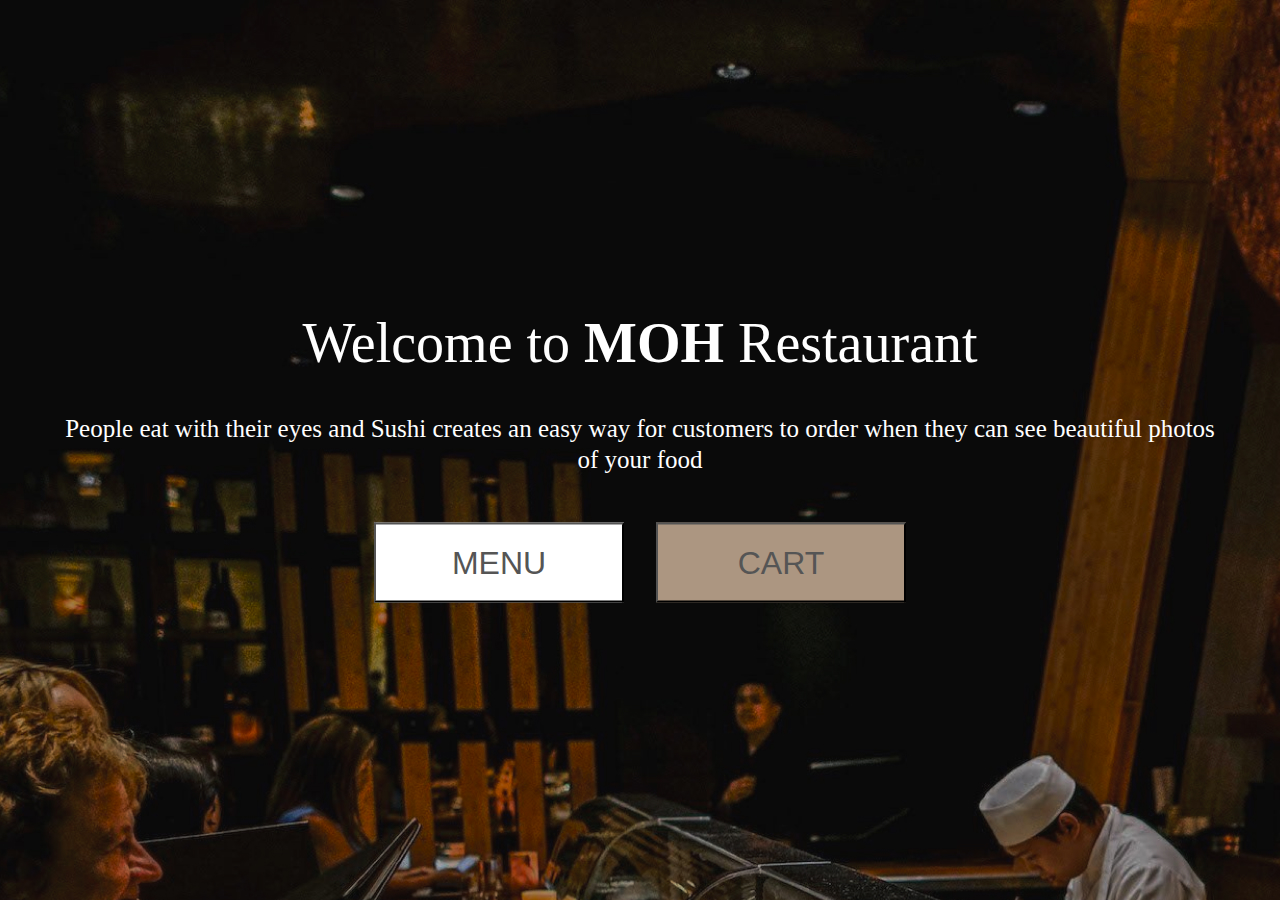
<file: index.html>
<!DOCTYPE html>
<html lang="en">
<head>
    <meta charset="UTF-8">
    <meta http-equiv="X-UA-Compatible" content="IE=edge">
    <meta name="viewport" content="width=device-width, initial-scale=1.0">
    <link rel="stylesheet" href="style.css">
    <link rel="shortcut icon" href="favicon.icon" type="image/x-icon">
    <title>MOH Food App</title>
</head>
<body>
     <div class="home">
        <div class="home-img">
            <img src="images/restaurant 1.jpg" alt="bg-color">
        </div>
        <div class="home-text">
            <h1>Welcome to <b>MOH</b> Restaurant</h1>

            <p>People eat with their eyes and Sushi creates an easy way for customers 
                to order when they can see beautiful photos of your food</p>

                <div class="button">
                    <a href="menu.html"> <button>MENU</button></a>
                    <a href="cart.html"><button class="btn3">CART</button></a>
                </div>
     </div>

   
     </div>
</body>
</html>
</file>
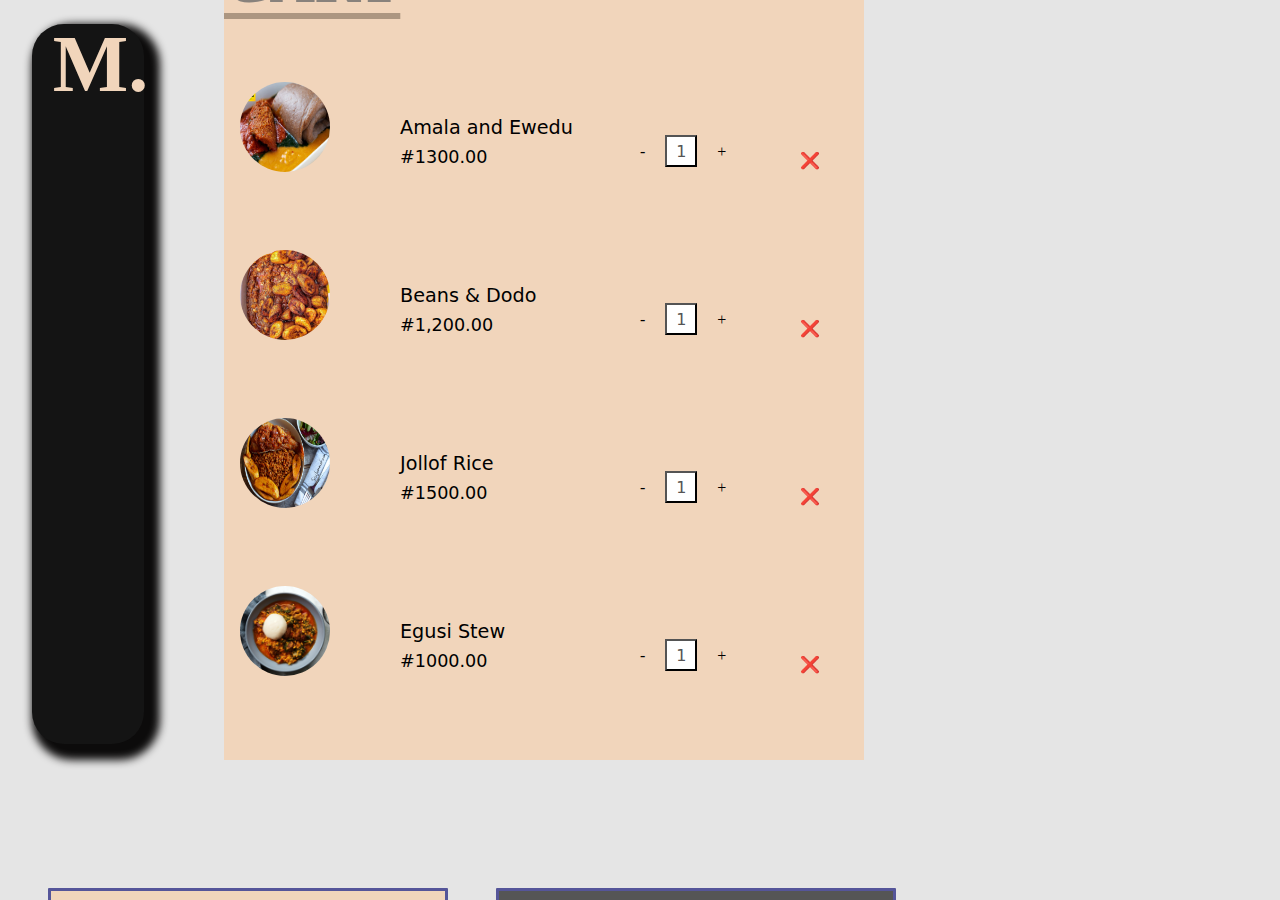
<file: cart.html>
<!DOCTYPE html>
<html lang="en">
<head>
    <meta charset="UTF-8">
    <meta http-equiv="X-UA-Compatible" content="IE=edge">
    <meta name="viewport" content="width=device-width, initial-scale=1.0">
    <title>Cart</title>
    <link rel="stylesheet" href="style.css">
    <link rel="shortcut icon" href="favicon.ico?" type="image/x-icon">
    <link rel="stylesheet" href="https://unicons.iconscout.com/release/v4.0.0/css/line.css">
</head>
<body>
    <main class="container">
        <nav>
            <a href="#" class="navbar-links"><h1>M.</h1></a>
            <a href="index.html" class="navbar-link"><i class="uil uil-home"></i> </a>
            <a href="menu.html" class="navbar-link"><i class="uil uil-restaurant"></i></a>
            <a href="cart.html" class="navbar-link"><i class="uil uil-shopping-cart"></i></a>
            <a href="#" class="navbar-link"><i class="uil uil-map-marker"></i></a>
            <a href="#" class="navbar-link"><i class="uil uil-signin"></i></a>
        </nav>

        <div class="cart-section">
            <div class="cart-heading">
                <h2>CART</h2>
            </div>
            <div class="cart-list">
                <div class="cart-list-items1">
                    <div class="cart-img">
                        <img src="images/amala-and-ewedu.jpg" alt="" class="cart-img">
                    </div>
                </div>
                   <div class="cart-name">
                        <p class="cart-name-des"> Amala and Ewedu </p>
                            <span class="cart-span">#1300.00</span>
                    </div>
                    <div class="cart-menu-btn">
                        <p >- <button class="btnnnc">1</button> +</p>
                        
                    </div>
                    <div class="cart-cancel">
                        <p class="cart-menu-cancel">❌</p>
                    </div>
            </div>
            <div class="cart-list">
                <div class="cart-list-items2">
                    <div class="cart-img">
                        <img src="images/beans.jpg" alt="" class="cart-img">
                    </div>
                </div>
                <div class="cart-name">
                    <p class="cart-name-des"> Beans & Dodo </p>
                         <span class="cart-span">#1,200.00</span>
                </div>
                <div class="cart-menu-btn">
                    <p>- <button class="btnnnc">1</button> +</p>
                </div>
                <div class="cart-cancel">
                    <p class="cart-menu-cancel">❌</p>
                </div>
            </div>
            <div class="cart-list">
                <div class="cart-list-items3">
                    <div class="cart-img">
                        <img src="images/jollof.jpg" alt="" class="cart-img">
                    </div>
                </div>
                <div class="cart-name">
                    <p class="cart-name-des"> Jollof Rice </p>
                    <span class="cart-span">#1500.00</span>
                </div>
                <div class="cart-menu-btn">
                    <p>- <button class="btnnnc">1</button> +</p>
                </div>
                <div class="cart-cancel">
                    <p class="cart-menu-cancel">❌</p>
                </div>
            </div>
            <div class="cart-list">
                <div class="cart-list-items4">
                    <div class="cart-img">
                        <img src="images/EgusiStew.jpg" alt="" class="cart-img">
                    </div>
                </div>
                <div class="cart-name">
                    <p class="cart-name-des"> Egusi Stew </p>
                    <span class="cart-span">#1000.00</span>
                </div>
                <div class="cart-menu-btn">
                    <p>- <button class="btnnnc">1</button> +</p>
                </div>
                <div class="cart-cancel">
                    <p class="cart-menu-cancel">❌</p>
                </div>

            </div>
       </div>

        <div class="cart-promo-section">
            <div class="cart-order">
                <div class="order-description">
                    <h4 class="cart-order-heading">Your Subtotal</h4>
                     <p class="cart-order-text">Subtotal <span>$80.00</span></p>
                   <button class="cart-order-btn">Confirm Order</button>
                </div>
                

            </div>

            <div class="cart-promo">
                <div class="promo-description">
                <h3 class="cart-promo-code">Promo Code</h3>
                <input type="text" placeholder="enter promo code">
                <button class="cart-promo-btn">Apply</button>
            </div>
        </div>
    </main>

    <script>

           
    </script>
</body>
</html>
</file>
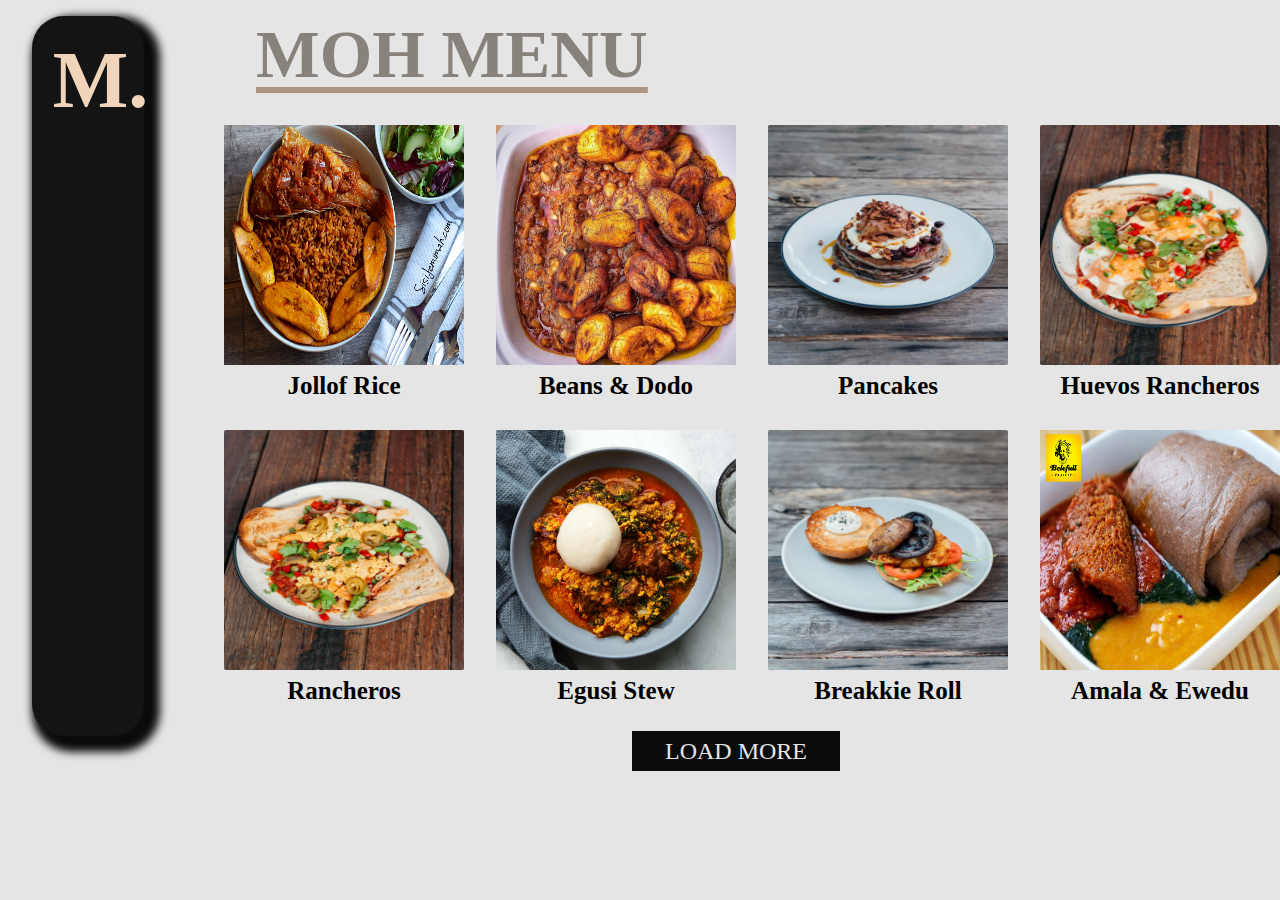
<file: menu.html>
<!DOCTYPE html>
<html lang="en">
<head>
    <meta charset="UTF-8">
    <meta http-equiv="X-UA-Compatible" content="IE=edge">
    <meta name="viewport" content="width=device-width, initial-scale=1.0">
    <title>Menu Page</title>
    <link rel="stylesheet" href="style.css">
    <link rel="shortcut icon" href="favicon.ico?" type="image/x-icon">
    <link rel="stylesheet" href="https://unicons.iconscout.com/release/v4.0.0/css/line.css">
</head>
<body>
    <main>
        <nav>
            <a href="#" class="navbar-links"><h1>M.</h1></a>
            <a href="index.html" class="navbar-link"><i class="uil uil-home"></i> </a>
            <a href="menu.html" class="navbar-link"><i class="uil uil-restaurant"></i></a>
            <a href="cart.html" class="navbar-link"><i class="uil uil-shopping-cart"></i></a>
            <a href="#" class="navbar-link"><i class="uil uil-map-marker"></i></a>
            <a href="#" class="navbar-link"><i class="uil uil-signin"></i></a>
        </nav>
    
        <div class="menu">
            <div class="menu-heading">
                <h2>MOH MENU</h2>
            </div>
    
            <div class="menu-list">
                <div class="menu-list-items">
                    <img class="menu-img" src="images/jollof.jpg" alt="">
                    <h3> Jollof Rice </h3>
                </div>
    
                <div class="menu-list-items">
                    <img class="menu-img" src="images/beans.jpg" alt="">
                    <h3> Beans & Dodo </h3>
                </div>
                
                <div class="menu-list-items">
                    <img class="menu-img" src="images/Rectangle 11.png" alt="">
                    <h3>Pancakes</h3>
                </div>
    
                <div class="menu-list-items">
                    <img class="menu-img" src="images/Rectangle 12.png" alt="">
                    <h3>Huevos Rancheros</h3>
                </div>
    
                <div class="menu-list-items">
                    <img class="menu-img" src="images/Rectangle 13.png" alt="">
                    <h3>Rancheros</h3>
                </div>
    
                <div class="menu-list-items">
                    <img class="menu-img" src="images/EgusiStew.jpg" alt="">
                    <h3>Egusi Stew</h3>
                </div>
    
                <div class="menu-list-items">
                    <img class="menu-img" src="images/Rectangle 15.png" alt="">
                    <h3>Breakkie Roll</h3>
                </div>
    
                <div class="menu-list-items">
                    <img class="menu-img" src="images/amala-and-ewedu.jpg" alt="">
                    <h3>Amala & Ewedu</h3>
                </div>
            </div>
    
            <div class="menu-btn">
                <button class="menu-btn-tex">LOAD MORE</button>
            </div>
        </div>
    </main>
</body>
</html>
</file>
<file: style.css>
*{
    padding: 0;
    margin: 0;
    box-sizing: border-box;
}

/*************Start Of Home Page**********************/
.home{
    position: relative;
}

.home-img{
    height: 100vh;
    overflow: hidden;
}

.home-text{
    position: absolute;
    top: 50%;
    left: 50%;
    transform: translate(-50%, -50%);
}

.home-text h1{
    font-family: 'Mulish';
    font-style: normal;
    font-weight: 400;
    font-size: 60px;
    line-height: 75px;
    align-items: center;
    color: #FFFFFF;
    text-align: center;
}

.home-text p{
    font-family: 'Mulish';
    font-style: normal;
    font-weight: 400;
    font-size: 25px;
    line-height: 31px;
    text-align: center;
    margin: 2rem 0;
    color: #FFFFFF;
}

.home .button{
    margin: auto 300px;
    display: flex;
    justify-content: space-between;
}

button{
    width: 250px;
    height: 80px;
    left: 50rem;
    top: 548px;
    font-family: 'Trebuchet MS', 'Lucida Sans Unicode', 'Lucida Grande', 'Lucida Sans', Arial, sans-serif;
    cursor: pointer;
    background: #FFFFFF;
    border-radius: 2px solid #ff5 ;
    font-size: 2rem;
    color: #555;
    text-align: center;
    margin: 1rem;
}
.btn3{
    background: #ac9681;
}
/*************End Of Home Page**********************/


/*************Start Of Navbar Section**********************/
main{
    display: flex;
    justify-content: space-around;
    position: absolute;
    background-color: #E5E5E5;
    box-shadow: .1rem .1rem .1rem .1rem #0C0B0B;
    width: 100vw;
    height: 100vh;
    overflow-x: hidden;
}

nav{
    background: rgb(20, 20, 20);
    height: 85vh;
    width: 7rem;
    border-radius: 2rem;
    margin: 1rem 2rem;
    box-shadow: .5rem .5rem .5rem .5rem #0C0B0B;
    
}

.navbar-link{
    color: #FFFFFF;
    display: block;
    padding: 2.3rem;
    cursor: pointer;
}

.navbar-link i{
    font-size: 3.5rem;
}

a{
    text-decoration: none;
}

a:hover{
    background-color: #F1D5BB;
    width: 8rem;
    height: 7rem;
}

h1{
    font-family: Baloo Bhai;
    Font-style: Regular;
    Font-size: 80px;
    line-height: 120px;
    line-height: 100%;
    align-items: Left;
    vertical-align: Top;
    color: #F1D5BB;
    margin: 1.5rem 1.3rem;
}

/*************End Of Navbar Section**********************/



/*************Start Of Menu Section**********************/
.menu{
    position: relative;
    display: flexbox;
    width: 100%;
    height: 100vh;
    flex-direction: column;
    justify-content: space-between;    
    margin-left: 10rem;
}

.menu-heading{
    text-decoration: underline #ac9681;
    text-underline-offset: .6rem;
    font-family: Cambria, Cochin, Georgia, Times, 'Times New Roman', serif;
    font-style: normal;
    Font-size: 45px;
    Line-height: 63px;
    Line-height: 100%;
    align-items: Left;
    Vertical-align: Top;
    margin: 2rem 4rem;
    color: #88827c;   
}

.menu-list{
    width: 100%;
    display: flex;
    justify-content: space-evenly;
    flex-wrap: wrap;
    margin: 1rem;
    cursor: pointer;
}

.menu-list-items{
    padding: 1rem;
    display: flex;
    flex-direction: column;
    align-items: center;
    justify-content: space-between;
    position: relative;    
}

.menu-img{
    width: 20rem;
    height: 20rem;
    cursor: pointer;
}


h3{
    font-family: Mulish;
    font-style: normal;
    font-size: 25px;
    margin-top: .5rem;
    line-height: 25px;
    line-height: 100%;
    align-items:  Left;
    Vertical-align: Top;
}

.menu-btn{
    position: absolute;
    margin-top: 90%;
    margin-left: 50%;
    transform: translate(-50%, -50%);
    margin-top: 1rem;
}

.menu-btn-tex{
    background-color: #0C0B0B;
    color: #E5E5E5;
    padding: .4rem;
    font-size: 1.5rem;
    font-family: Cambria, Cochin, Georgia, Times, 'Times New Roman', serif;
    height: 2.5rem;
    width:13rem;
    border: none;
    border-radius: 1px solid #000;    
}

/*************End Of Menu Section**********************/


/*************Start Of Cart Section**********************/
.container{
    display: flex;
    justify-content: space-between;
}

.cart-heading{
    text-decoration: underline #ac9681;
    text-underline-offset: .7rem;
    font-family: Cambria, Cochin, Georgia, Times, 'Times New Roman', serif;
    font-style: normal;
    Font-size: 42px;
    Line-height: 63px;
    Line-height: 100%;
    align-items: Left;
    Vertical-align: Top;
    margin-top: -6rem;
    color: #88827c; 
}
.cart-section{
    position: relative;
    display: inline-flexbox;
    justify-content: space-evenly;
    height: 70%;
    width: 40rem;
    background-color: #F1D5BB;
    margin-top: 8rem;
    margin-left: -10rem;
}

.cart-list{
    position: relative;
    display: block;
    margin: 5rem 1rem;
}

.cart-list-items1{
    position: relative;
    margin-top: 5rem;
}

.cart-name-des{
    margin-left: 10rem;
    margin-top: -3.5rem;
    margin-bottom: .5rem;
    font-size: 1.2rem;
    font-family: system-ui, -apple-system, BlinkMacSystemFont, 'Segoe UI', Roboto, Oxygen, Ubuntu, Cantarell, 'Open Sans', 'Helvetica Neue', sans-serif;
    cursor: pointer;
}
.cart-span{
    margin-left: 10rem;
    margin-top: 4rem;
    font-size: 1.1rem;
    font-family: system-ui, -apple-system, BlinkMacSystemFont, 'Segoe UI', Roboto, Oxygen, Ubuntu, Cantarell, 'Open Sans', 'Helvetica Neue', sans-serif;
}
.cart-menu-btn{
    margin-left: 25rem;
    margin-top: -3rem;
}

.btnnnc{
    width: 2rem;
    height: 2rem;
    font-size: 1rem;
    font-family: system-ui, -apple-system, BlinkMacSystemFont, 'Segoe UI', Roboto, Oxygen, Ubuntu, Cantarell, 'Open Sans', 'Helvetica Neue', sans-serif;
    cursor: pointer;
}

.cart-cancel{
    margin-left: 35rem;
    margin-top: -2rem;
    cursor: pointer;
}
.cart-menu-cancle{
    cursor: pointer;
}
.cart-img{
    width: 90px;
    height: 90px;
    border:1px ;
    border-radius: 100px;
}

.btnnn{
    width: 2rem;
    height: 2rem;
    font-size: 1rem;
}


.cart-order{
    background-color: #F1D5BB;
    height: 300px;
    width: 400px;
    left: 893px;
    top: 135px;
    border: #559 solid;
    border-radius: 1px;
    margin: 2rem 0 .5rem 0;
}

.cart-promo-section{
    margin-top: 6rem;
    margin-right: 2rem;
}

.order-description{
    margin-left: 2rem;
}

.cart-order-heading{
    position: relative;
    width: 249px;
    height: 50px;
    top: 3rem;
    font-family: 'Franklin Gothic Medium', 'Arial Narrow', Arial, sans-serif;
    font-style: normal;
    font-weight: 400;
    font-size: 42px;
    line-height: 50px;
}

.cart-order-text{
    margin-top: 5rem;
    margin-left: 0;
    margin-bottom: 1rem;
    font-family: 'Lucida Sans', 'Lucida Sans Regular', 'Lucida Grande', 'Lucida Sans Unicode', Geneva, Verdana, sans-serif;
    font-style: normal;
    font-weight: 400;
    font-size: 34px;
    line-height: 38px;
}

span{
    margin-left: 3rem;
}

.cart-order-btn{
    background-color: #0C0B0B;
    width: 20rem;
    color: #FFFFFF;
    font-family: 'Segoe UI', Tahoma, Geneva, Verdana, sans-serif;
    font-style: normal;
    font-weight: 400;
    font-size: 30px;
    line-height: 38px;
}

.cart-promo{
    background-color: #555;
    height: 300px;
    width: 400px;
    left: 893px;
    top: 417px;
    border: #559 solid;
    border-radius: 1px;
}

.promo-description{
    margin: 2rem 0 0 2rem;
}

.cart-promo-code{
    font-family: 'Franklin Gothic Medium', 'Arial Narrow', Arial, sans-serif;
    font-style: normal;
    font-weight: 400;
    font-size: 45px;
    line-height: 50px;
    margin-bottom: 1rem;
}

input{
    width: 18rem;
    height: 65px;
    left: 933px;
    top: 524px;
    margin-bottom: 1rem;
    background: #FFFFFF;
    border: 1px solid #F1D5BB;
    font-size: 2rem;
}

input::placeholder{
    width: 236px;
    height: 38px;
    font-family: 'Mulish';
    font-style: normal;
    font-weight: 200;
    font-size: 30px;
    line-height: 38px;
    color: #555;
    margin: .5rem 0 0 2rem;
}

input:focus{
    outline: none;
    border: 2px solid blue;
    border-radius: 2rem;
    box-shadow: .1rem .1rem .1rem .1rem #bec2be ;
}

.cart-promo-btn{
    height: 78px;
    width: 10rem;
    background: #000000;
    color: #FFFFFF;
}
/*************End Of Cart Section**********************/


/***Responsiveness**/

@media (max-width: 1700px) {
    .menu-img{
        width: 16rem;
        height: 16rem;
        padding: 2rem;
        margin-left: 1rem;
    }
    
}
@media (max-width: 1750px) {
    .menu-img{
        width: 16rem;
        height: 16rem;
    }
    
}
@media (max-width: 1650px) {
    nav{
        height: 80%;
    }
    .navbar-link{
        padding: 2rem;
    }
    .menu-img{
        width: 16rem;
        height: 16rem;
        margin: 1rem 0;
    }
    .cart-section{
        margin-left: 2rem;
    }
    .cart-promo-section{
        display: block;
        margin-left: 10rem;       
    }

    
}
@media (max-width: 1600px) {
    .home-text h1{
        font-size: 3.5rem;
    }
    .home .button{
        display: flex;
    }
    .menu{
        margin-left: 1rem;
    }
    .menu-img{
        width: 10rem;
        height: 10rem;
        margin: 0 0;
        padding: 0%;
    }
    
}

@media (max-width: 1440px) {
    .menu-img{
        width: 15rem;
        height: 15rem;
    }
    .container{
        display: block;
    }
    .cart-section{
        display: block;
        margin-top: -50rem;
        margin-left: 14rem;
        height: 50rem;
    }
    .cart-promo-section{
        margin-left: 2rem;
        display: flex;
    }
    .cart-order{
        margin: 2rem 1rem;
    }
    .cart-promo{
        margin: 2rem;
    }
    
    
}
@media (max-width: 1000px) {
    .menu{
        margin: 1rem;
        height: 100vh;
    }
    .menu-img{
        width: 14rem;
        height: 14rem;
    }
}
@media (max-width:  900px) {
    .menu{
        height: 120vh;
        margin: 1rem;
    }
    .menu-heading{
        font-size: 2rem;
    }
    .menu-img{
        width: 10rem;
        height: 9rem;
    }
    .container{
        display: block;
    }
    .cart-section{
        padding: 20px;
        width: 30rem;
    }
    .cart-promo-section{
        display: block;
        margin-left: 10rem;       
    }

        .cart-order{
        margin: 2rem;
    }
    .cart-section{
        margin-top: -45rem;
        height: 30rem;
    }
    .cart-list{
        margin: 2rem .5rem;
    }
    .cart-menu-btn{
        margin-left: 19rem;
    }
    .cart-cancel{
        margin-left: 25rem;
    }
    @media (max-width: 600px) {
        
    }
    @media (max-width: 500px) {
        
    }
    @media (max-width: 350px) {
        
    }

}
</file>
